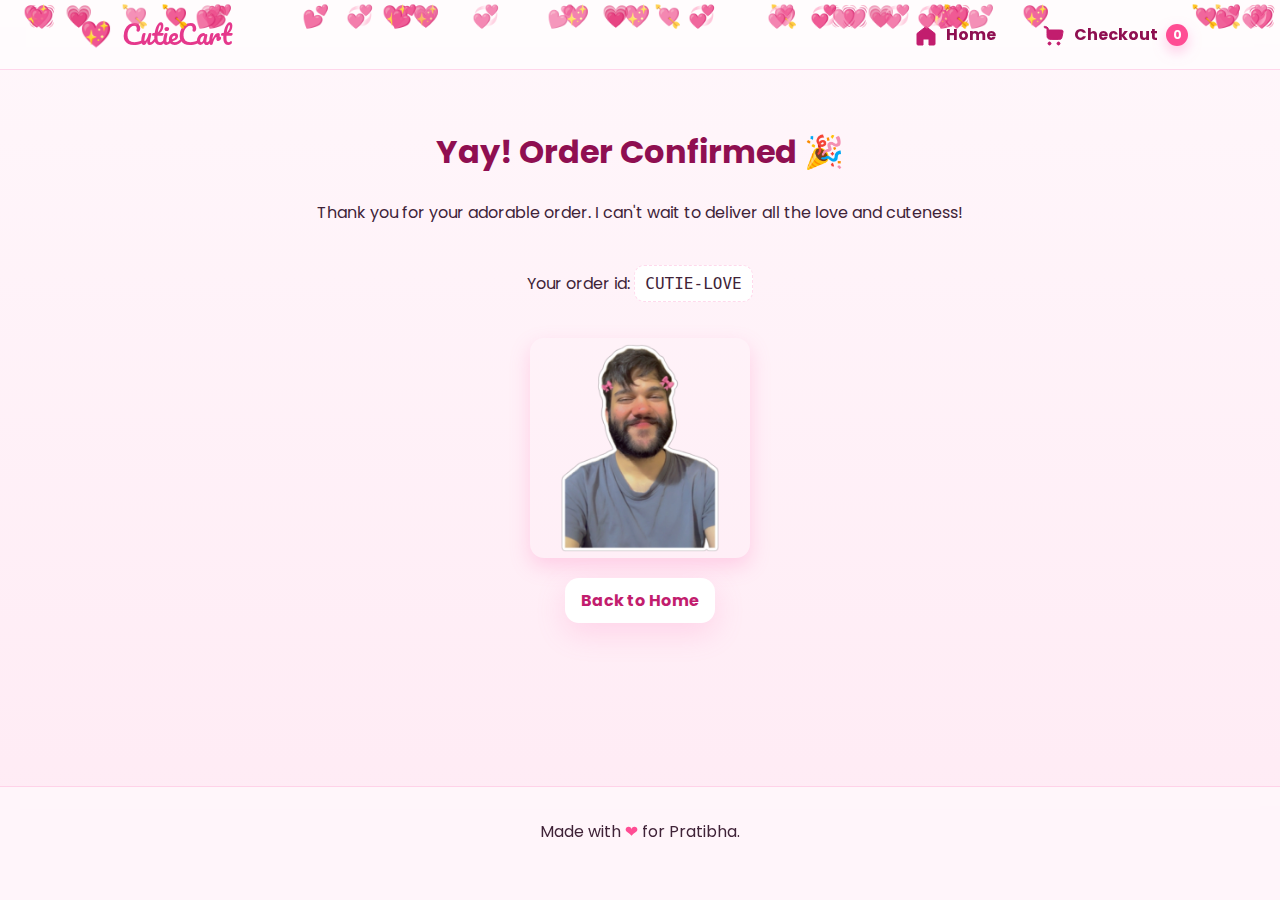
<file: confirm.html>
<!DOCTYPE html>
<html lang="en">
  <head>
    <meta charset="utf-8" />
    <meta name="viewport" content="width=device-width, initial-scale=1" />
    <title>Order Confirmed — CutieCart 💞</title>
    <meta name="theme-color" content="#ff66a3" />
    <link rel="icon" href="./assets/img/favicon.svg?v=2" type="image/svg+xml" sizes="any" />
    <link rel="preconnect" href="https://fonts.googleapis.com" />
    <link rel="preconnect" href="https://fonts.gstatic.com" crossorigin />
    <link href="https://fonts.googleapis.com/css2?family=Pacifico&family=Poppins:wght@300;400;600;700&display=swap" rel="stylesheet" />
    <link rel="stylesheet" href="./assets/css/style.css" />
  </head>
  <body>
    <header class="site-header">
      <div class="container header-inner">
        <a class="brand" href="./index.html" aria-label="CutieCart home">
          <span class="logo">💖</span>
          <span class="brand-text">CutieCart</span>
        </a>

        <nav class="nav" id="siteNav">
          <a href="./index.html" class="nav-link" aria-label="Home">
            <span class="icon" aria-hidden="true">
              <svg viewBox="0 0 24 24" fill = "#c21d6e" width="24" height="24"><path d="M3 10.5l9-7 9 7V21a1 1 0 0 1-1 1h-5v-6h-6v6H4a1 1 0 0 1-1-1V10.5z"></path></svg>
            </span>
            <span class="label">Home</span>
          </a>
          <a href="./checkout.html" class="nav-link nav-cart" aria-label="Checkout">
            <span class="icon" aria-hidden="true" style="margin-top: 3px;">
              <svg viewBox="0 0 24 24" fill="none" xmlns="http://www.w3.org/2000/svg" width="24" height="24"><g id="SVGRepo_bgCarrier" stroke-width="0"></g><g id="SVGRepo_tracerCarrier" stroke-linecap="round" stroke-linejoin="round"></g><g id="SVGRepo_iconCarrier"> <path d="M2.08416 2.7512C2.22155 2.36044 2.6497 2.15503 3.04047 2.29242L3.34187 2.39838C3.95839 2.61511 4.48203 2.79919 4.89411 3.00139C5.33474 3.21759 5.71259 3.48393 5.99677 3.89979C6.27875 4.31243 6.39517 4.76515 6.4489 5.26153C6.47295 5.48373 6.48564 5.72967 6.49233 6H17.1305C18.8155 6 20.3323 6 20.7762 6.57708C21.2202 7.15417 21.0466 8.02369 20.6995 9.76275L20.1997 12.1875C19.8846 13.7164 19.727 14.4808 19.1753 14.9304C18.6236 15.38 17.8431 15.38 16.2821 15.38H10.9792C8.19028 15.38 6.79583 15.38 5.92943 14.4662C5.06302 13.5523 4.99979 12.5816 4.99979 9.64L4.99979 7.03832C4.99979 6.29837 4.99877 5.80316 4.95761 5.42295C4.91828 5.0596 4.84858 4.87818 4.75832 4.74609C4.67026 4.61723 4.53659 4.4968 4.23336 4.34802C3.91052 4.18961 3.47177 4.03406 2.80416 3.79934L2.54295 3.7075C2.15218 3.57012 1.94678 3.14197 2.08416 2.7512Z" fill="#c21d6e"></path> <path d="M7.5 18C8.32843 18 9 18.6716 9 19.5C9 20.3284 8.32843 21 7.5 21C6.67157 21 6 20.3284 6 19.5C6 18.6716 6.67157 18 7.5 18Z" fill="#c21d6e"></path> <path d="M16.5 18.0001C17.3284 18.0001 18 18.6716 18 19.5001C18 20.3285 17.3284 21.0001 16.5 21.0001C15.6716 21.0001 15 20.3285 15 19.5001C15 18.6716 15.6716 18.0001 16.5 18.0001Z" fill="#c21d6e"></path> </g></svg>
            </span>
            <span class="label">Checkout</span>
            <span class="cart-badge" id="cart-count">0</span>
          </a>
        </nav>
      </div>
    </header>

    <main class="page">
      <div class="container confirm">
        <h1>Yay! Order Confirmed 🎉</h1>
        <p>Thank you for your adorable order. I can't wait to deliver all the love and cuteness!</p>
        <p>Your order id: <span id="orderId" class="order-id">—</span></p>
        <img src="./assets/img/pookie.webp" alt="Pookie" style="max-width:220px; width:60%; height:auto; display:block; margin:12px auto; border-radius:14px; box-shadow: 0 8px 20px rgba(255,105,180,.25);" />
        <div>
          <a href="./index.html" class="btn">Back to Home</a>
        </div>
      </div>
      <div class="confetti" id="confetti" aria-hidden="true"></div>
    </main>

    <footer class="site-footer">
      <div class="container footer-inner">
        <p>Made with <span class="heart">❤</span> for Pratibha.</p>
      </div>
    </footer>

    <script src="./assets/js/cart.js" defer></script>
    <script src="./assets/js/confirm.js" defer></script>
  </body>
</html>
</file>
<file: assets/css/style.css>
/* CutieCart – Pink modern theme */
/* Fonts loaded via index.html */

:root {
  --pink-50: #fff0f6;
  --pink-100: #ffe0ef;
  --pink-200: #ffc2de;
  --pink-300: #ff9fcb;
  --pink-400: #ff7abb;
  --pink-500: #ff66a3;
  --pink-600: #ff4d94;
  --pink-700: #e5388c;
  --pink-800: #c21d6e;
  --pink-900: #8f0f51;

  --bg: linear-gradient(180deg, #fff7fb 0%, #ffeaf4 100%);
  --text: #402338;
  --muted: #6d4b61;
  --card: rgba(255, 255, 255, 0.7);
  --border: rgba(255, 105, 180, 0.25);
  --shadow: 0 10px 30px rgba(255, 105, 180, 0.2);
}

* { box-sizing: border-box; }
html, body { height: 100%; }
body {
  margin: 0;
  font-family: 'Poppins', system-ui, -apple-system, Segoe UI, Roboto, Arial, sans-serif;
  color: var(--text);
  background: var(--bg);
  background-attachment: fixed;
  display: flex;
  min-height: 100vh;
  flex-direction: column;
  overflow-x: hidden;
}

img { max-width: 100%; display: block; }
[hidden] { display: none !important; }

main { flex: 1; }

.container {
  width: min(1120px, 92%);
  margin: 0 auto;
}

/* Header */
.site-header {
  position: sticky;
  top: 0;
  z-index: 50;
  backdrop-filter: blur(10px);
  background: rgba(255, 255, 255, 0.6);
  border-bottom: 1px solid var(--border);
}
.header-inner { position: relative; display: flex; align-items: center; justify-content: space-between; padding: 12px 0; gap: 12px; }
.brand { display: inline-flex; align-items: center; gap: 10px; text-decoration: none; }
.brand .logo { font-size: 1.6rem; }
.brand-text {
  font-family: 'Pacifico', cursive;
  font-size: 1.6rem;
  color: var(--pink-700);
}
.brand-pink { color: var(--pink-700); }
.nav { display: flex; align-items: center; gap: 22px; }
.nav-link { color: var(--muted); text-decoration: none; font-weight: 600; padding: 8px 12px; border-radius: 10px; display: inline-flex; align-items: center; gap: 8px; height: 40px; line-height: 1; }
.nav-link:hover { background: var(--pink-100); color: var(--pink-800); }
.nav .icon { display: inline-flex; align-items: center; justify-content: center; width: 24px; height: 24px; flex: 0 0 24px; }
.nav .icon svg { width: 24px; height: 24px; display: block; }
.nav .icon svg *, .nav .icon svg path, .nav .icon svg circle, .nav .icon svg rect, .nav .icon svg polygon { stroke: var(--pink-800); }
.nav-link:hover .icon svg *, .nav-link:hover .icon svg path, .nav-link:hover .icon svg circle, .nav-link:hover .icon svg rect, .nav-link:hover .icon svg polygon { fill: var(--pink-900); stroke: var(--pink-900); }
.nav .label { display: inline-block; line-height: 1; }
.nav-cart { position: relative; display: inline-flex; align-items: center; gap: 8px; }
.cart-badge {
  display: inline-flex; align-items: center; justify-content: center;
  min-width: 22px; height: 22px; padding: 0 6px;
  background: var(--pink-600); color: #fff; border-radius: 999px; font-size: 12px; font-weight: 700;
  box-shadow: 0 6px 14px rgba(255, 105, 180, 0.35);
}

/* Buttons */
.btn {
  display: inline-flex; align-items: center; justify-content: center;
  gap: 8px; text-decoration: none; cursor: pointer;
  padding: 10px 16px; border-radius: 14px; border: 0;
  background: #fff; color: var(--pink-800); font-weight: 700; box-shadow: var(--shadow);
  transition: transform .15s ease, box-shadow .15s ease, background .2s ease;
}
.btn:hover { transform: translateY(-2px); box-shadow: 0 14px 30px rgba(255,105,180,.28); }
.btn.primary { background: linear-gradient(135deg, var(--pink-500), var(--pink-700)); color: #fff; }
.btn.large { padding: 14px 22px; font-size: 1.05rem; }

/* Hero / Carousel */
.hero { padding: 24px 0 10px; }
.carousel { position: relative; border-radius: 20px; overflow: hidden; background: radial-gradient(1200px 400px at 50% -20%, #ffe3f0, transparent), #fff; border: 1px solid var(--border); max-width: 100%; }
.slides { display: grid; grid-template-columns: 100%; }
.slide { display: none; min-height: 360px; position: relative; padding: 40px 80px 40px 80px; }
.slide.active { display: block; animation: fadeIn .6s ease; }
.slide-content { max-width: 640px; }
.slide h1, .slide h2 { margin: 0 0 10px; }
.slide h1 { font-size: clamp(1.6rem, 3.5vw, 2.4rem); }
.slide h2 { font-size: clamp(1.3rem, 3vw, 1.8rem); }
.slide p { color: var(--muted); margin: 6px 0 18px; }
.sticker { position: absolute; right: 24px; bottom: 0; width: min(260px, 40%); filter: drop-shadow(0 12px 24px rgba(0,0,0,.08)); animation: floaty 4s ease-in-out infinite; }
.carousel-btn { position: absolute; top: 50%; transform: translateY(-50%); background: #fff; border: 0; width: 40px; height: 40px; border-radius: 50%; box-shadow: var(--shadow); cursor: pointer; color: var(--pink-800); font-weight: 900; z-index: 5; }
.carousel-btn.prev { left: 12px; }
.carousel-btn.next { right: 12px; }
.dots { position: absolute; left: 0; right: 0; bottom: 12px; display: flex; gap: 8px; justify-content: center; }
.dots button { width: 8px; height: 8px; border-radius: 999px; border: 0; background: var(--pink-200); cursor: pointer; }
.dots button[aria-selected="true"] { width: 18px; background: var(--pink-600); }

/* Birthday countdown */
.bday-count { display: grid; grid-auto-flow: column; gap: 10px; width: fit-content; padding: 10px 12px; background: rgba(255,255,255,0.9); border: 1px solid var(--border); border-radius: 14px; box-shadow: var(--shadow); }
.bday-count .unit { text-align: center; min-width: 64px; }
.bday-count .num { font-weight: 900; font-size: 1.4rem; color: var(--pink-900); line-height: 1; padding: 6px 10px; background: linear-gradient(135deg, #fff, #ffe4ef); border: 1px solid var(--border); border-radius: 10px; animation: popIn .3s ease; }
.bday-count .label { font-size: .8rem; color: var(--muted); margin-top: 4px; }

@keyframes popIn { from { transform: scale(.96); opacity: .85; } to { transform: scale(1); opacity: 1; } }

/* Section */
.section-head { text-align: center; margin: 20px 0 10px; }
.section-head h2 { margin: 0 0 6px; font-size: clamp(1.3rem, 2.5vw, 1.8rem); color: var(--pink-900); }
.section-head p { color: var(--muted); margin: 0; }

/* Product grid */
.product-grid {
  display: grid;
  grid-template-columns: repeat(12, 1fr);
  gap: 16px;
  margin: 18px 0 32px;
}
.product-card {
  grid-column: span 12;
  background: var(--card);
  border: 1px solid var(--border);
  border-radius: 18px;
  overflow: hidden;
  display: grid; grid-template-columns: 110px 1fr; gap: 14px; align-items: center;
  box-shadow: var(--shadow);
  padding: 12px;
}
.product-media { width: 110px; height: 110px; border-radius: 14px; overflow: hidden; background: #fff; display: grid; place-items: center; }
.product-media img { width: 100%; height: 100%; object-fit: cover; }
.product-info { display: grid; gap: 6px; }
.product-title { font-weight: 700; color: var(--pink-900); }
.product-desc { color: var(--muted); font-size: .95rem; }
.product-meta { display: flex; align-items: center; justify-content: flex-end; gap: 10px; }
.qty-control { display: inline-flex; align-items: center; gap: 10px; background: #fff; border: 1px solid var(--border); border-radius: 12px; padding: 6px 8px; box-shadow: var(--shadow); }
.qty-btn { width: 28px; height: 28px; border-radius: 8px; border: 1px solid var(--border); background: linear-gradient(135deg, #fff, #ffe4ef); color: var(--pink-900); font-weight: 900; cursor: pointer; }
.qty-btn:hover { box-shadow: 0 8px 18px rgba(255,105,180,.2); transform: translateY(-1px); }
.qty-num { min-width: 22px; text-align: center; font-weight: 900; color: var(--pink-900); }

/* CTA */
.cta-banner { padding: 12px 0 36px; }
.cta-inner { border: 1px solid var(--border); background: linear-gradient(135deg, #fff, #ffe4ef); border-radius: 22px; display: flex; align-items: center; justify-content: space-between; gap: 16px; padding: 20px; box-shadow: var(--shadow); }
.cta-text h3 { margin: 0 0 6px; color: var(--pink-900); }
.cta-text p { margin: 0; color: var(--muted); }

/* Footer */
.site-footer { border-top: 1px solid var(--border); margin-top: 22px; padding: 16px 0 40px; background: rgba(255,255,255,0.5); backdrop-filter: blur(8px); }
.footer-inner { text-align: center; }
.heart { color: var(--pink-600); }
.tiny { opacity: .8; font-size: .85rem; }
/* Coupon popup */
.popup-overlay { position: fixed; inset: 0; background: rgba(0,0,0,.3); display: grid; place-items: center; z-index: 1000; backdrop-filter: blur(2px); }
.popup-content { width: min(560px, 92%); background: #fff; border: 1px solid var(--border); border-radius: 16px; box-shadow: var(--shadow); padding: 16px; }
.coupon-list { display: grid; gap: 10px; margin-top: 10px; }
.coupon-item summary { list-style: none; cursor: pointer; display: flex; align-items: center; justify-content: space-between; gap: 10px; padding: 10px; background: #fff7fb; border: 1px solid var(--border); border-radius: 12px; }
.coupon-item p { margin: 8px 0 0; color: var(--muted); padding: 0 6px 6px; }
.apply-btn { padding: 6px 10px; border-radius: 10px; border: 1px solid var(--border); background: linear-gradient(135deg, #fff, #ffe4ef); font-weight: 700; cursor: pointer; }
.apply-btn.applied-coupon { background: var(--pink-600); color: #fff; border-color: var(--pink-600); }
.apply-btn[disabled], .apply-btn[data-locked] { opacity: .6; cursor: not-allowed; }
.greyed-out { opacity: .55; pointer-events: none; filter: grayscale(.3); }

/* Checkout */
.page { padding: 18px 0 50px; }
.page h1 { font-size: clamp(1.4rem, 3vw, 2rem); color: var(--pink-900); margin: 10px 0 0; }
.grid-2 { display: grid; grid-template-columns: 1fr; gap: 16px; margin-top: 16px; }
.panel { background: var(--card); border: 1px solid var(--border); border-radius: 16px; padding: 16px; box-shadow: var(--shadow); }

.field { display: grid; gap: 8px; margin: 10px 0; }
.label { font-weight: 700; color: var(--pink-900); }
.input, .select, .textarea {
  width: 100%; padding: 12px 14px; border-radius: 12px; border: 1px solid var(--border); background: #fff; font-family: inherit; font-size: 1rem;
}
.radio-group { display: grid; gap: 10px; }
.radio-card { display: flex; align-items: center; gap: 10px; padding: 12px; border: 1px solid var(--border); border-radius: 14px; background: #fff; cursor: pointer; }
.radio-card input { accent-color: var(--pink-600); }
.radio-card:hover { border-color: var(--pink-400); box-shadow: 0 10px 20px rgba(255,105,180,.18); }

.cart-summary { display: grid; gap: 10px; }
.summary-item { display: flex; align-items: center; justify-content: space-between; }
.summary-title { flex: 1 1 auto; padding-right: 16px; min-width: 0; }
.summary-qty { flex: 0 0 auto; font-weight: 800; color: var(--pink-900); padding-left: 20px; }
.summary-total { display: flex; align-items: center; justify-content: space-between; font-weight: 900; color: var(--pink-900); margin-top: 8px; border-top: 1px dashed var(--border); padding-top: 10px; }

.actions { display: flex; gap: 10px; justify-content: flex-end; margin-top: 10px; }

/* Confirmation */
.confirm { text-align: center; display: grid; gap: 8px; padding: 30px 0; }
.order-id { font-family: ui-monospace, "SFMono-Regular", Menlo, Consolas, monospace; background: #fff; padding: 8px 10px; border-radius: 10px; border: 1px dashed var(--border); display: inline-block; }
.confetti { position: fixed; inset: 0; pointer-events: none; overflow: hidden; z-index: 100; }
.heart-piece { position: absolute; font-size: 22px; animation: fall 6s linear forwards; }

/* Responsive */
@media (max-width: 1400px) {
  /* keep consistent slide padding on smaller screens */
  .slide { padding-left: 80px; }
}
@media (max-width: 600px) {
  /* Reflow carousel for small screens */
  .slide { padding: 16px 16px 64px 16px; }
  .slide-content { max-width: 100%; }
  .sticker { position: static; width: 160px; margin: 10px auto 0; animation: floaty 4s ease-in-out infinite; }
  .carousel-btn { top: auto; bottom: 48px; transform: none; }
  .carousel-btn.prev { left: 10px; }
  .carousel-btn.next { right: 10px; }
  .dots { bottom: 8px; }
  .bday-count { grid-auto-flow: row; grid-template-columns: repeat(4, minmax(56px, 1fr)); gap: 6px; width: 100%; }
  .bday-count .unit { min-width: 56px; }
  .nav .label { display: none; }
  .nav { gap: 14px; }
  .nav .icon svg { width: 22px; height: 22px; }
}
@media (max-width: 480px) {
  .header-inner { flex-wrap: nowrap; }
  .nav { width: auto; justify-content: flex-end; gap: 12px; }
  .nav-link { padding: 6px 6px; }
  .nav-cart { gap: 6px; }
  .cart-badge { min-width: 18px; height: 18px; padding: 0 4px; font-size: 10px; box-shadow: none; }
}
@media (min-width: 680px) {
  .product-card { grid-column: span 6; }
  .grid-2 { grid-template-columns: 1.4fr 1fr; }
}
@media (min-width: 980px) {
  .product-card { grid-column: span 4; }
}

/* Animations */
@keyframes fadeIn { from { opacity: 0; transform: translateY(6px); } to { opacity: 1; transform: translateY(0); } }
@keyframes floaty { 0%, 100% { transform: translateY(0); } 50% { transform: translateY(-8px); } }
@keyframes fall { 0% { transform: translateY(-10%) rotate(0deg); opacity: 1; } 100% { transform: translateY(110vh) rotate(360deg); opacity: 0; } }

/* Loading overlay */
.loading-overlay { position: fixed; inset: 0; background: rgba(255,255,255,0.78); backdrop-filter: blur(2px); z-index: 2000; display: grid; place-items: center; text-align: center; }
/* Center and stack spinner, text, and actions */
.loading-overlay > div { display: flex; flex-direction: column; align-items: center; justify-content: center; row-gap: 10px; background: #fff; border: 1px solid var(--border); border-radius: 16px; padding: 18px 20px; box-shadow: var(--shadow); width: min(420px, 92%); }
.loading-overlay .spinner { display: none; }
.loading-overlay .loading-gif { width: 160px; max-width: 60vw; height: auto; margin: 0 auto; display: block; }
.loading-overlay .loading-text { margin-top: 2px; font-weight: 800; color: var(--pink-900); }
.loading-overlay .loading-actions { display: flex; align-items: center; justify-content: center; gap: 8px; margin-top: 6px; }
@keyframes cutieSpin { to { transform: rotate(360deg); } }
</file>
